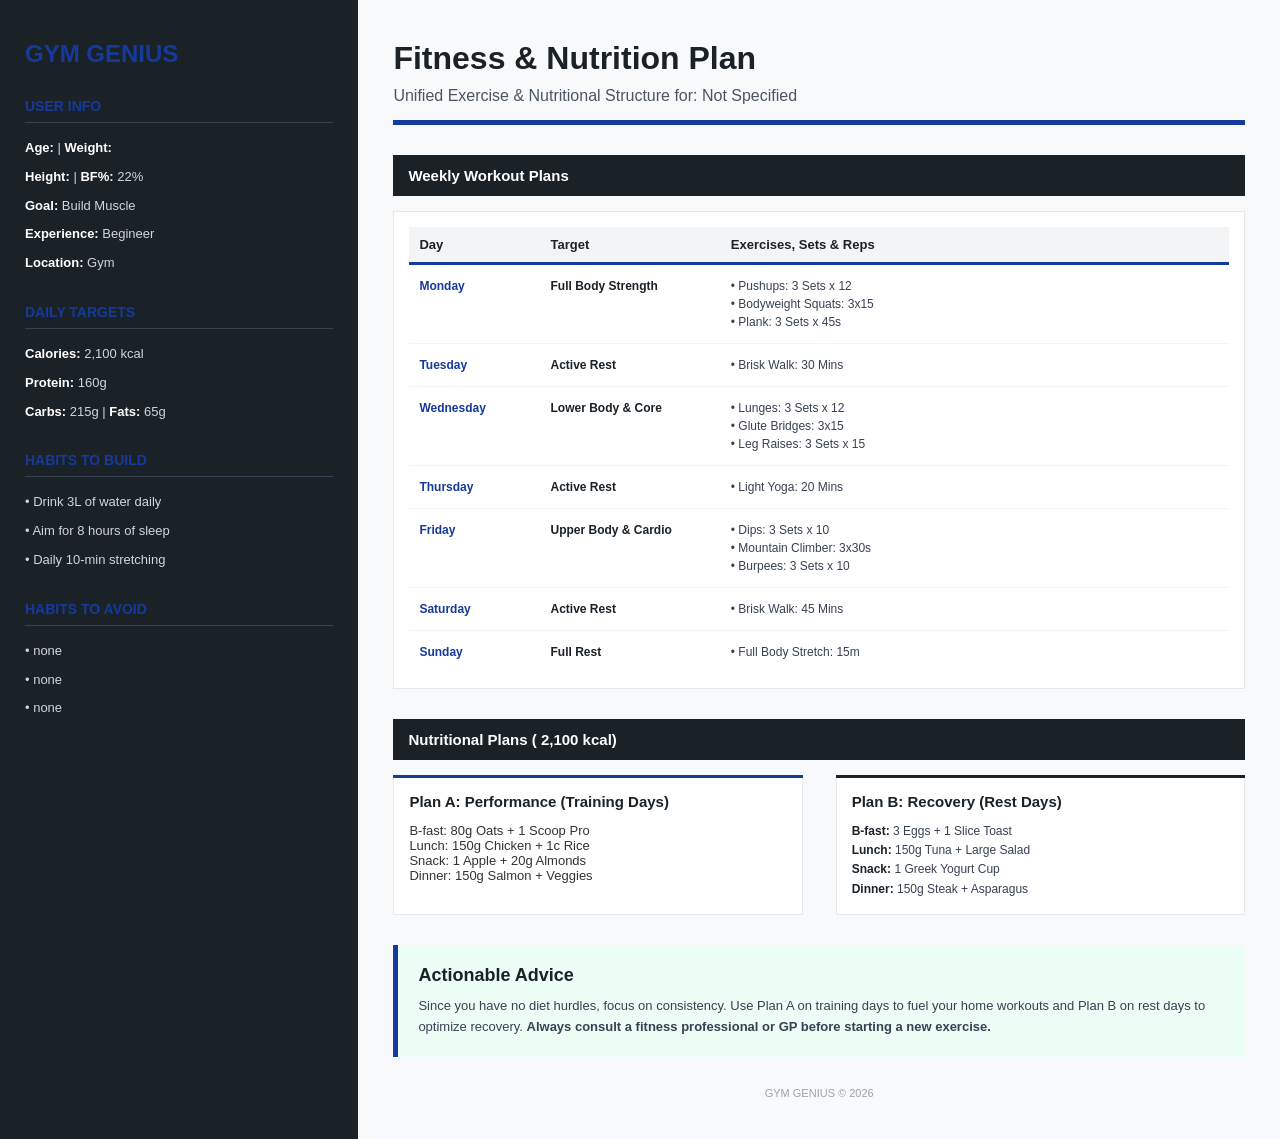
<file: journey/template.html>
<!DOCTYPE html>
<html lang="en">

<head>
    <meta charset="UTF-8">
    <title>Fitness & Nutrition Guide</title>
    <style>
        /* Base Styles for DOMPDF Compatibility */
        @page {
            margin: 0px;
            size: A4 portrait;
        }

        body {
            font-family: 'Helvetica Neue', Helvetica, Arial, sans-serif;
            margin: 0;
            padding: 0;
            background-color: #f8f9fa;
            color: #333333;
            font-size: 13px;
        }

        .page-container {
            width: 100%;
            border-collapse: collapse;
            height: 100%;
        }

        .sidebar {
            width: 28%;
            background-color: #1a2228;
            color: #d1d5db;
            vertical-align: top;
            padding: 40px 25px;
        }

        .main-content {
            width: 72%;
            background-color: #f8f9fa;
            vertical-align: top;
            padding: 40px 35px;
        }

        .brand-title {
            color: #163a9c;
            font-size: 24px;
            font-weight: bold;
            margin-top: 0;
            margin-bottom: 30px;
            text-transform: uppercase;
        }

        .sidebar h3 {
            color: #163a9c;
            font-size: 14px;
            text-transform: uppercase;
            border-bottom: 1px solid #374151;
            padding-bottom: 8px;
            margin-top: 30px;
            margin-bottom: 15px;
        }

        .sidebar p {
            font-size: 13px;
            line-height: 1.6;
            margin: 0 0 8px 0;
        }

        .sidebar .label {
            font-weight: bold;
            color: #ffffff;
        }

        .main-header h1 {
            font-size: 32px;
            color: #1a2228;
            margin: 0 0 10px 0;
        }

        .main-header p {
            font-size: 16px;
            color: #4b5563;
            margin: 0 0 15px 0;
        }

        .header-divider {
            height: 5px;
            background-color: #163a9c;
            margin-bottom: 30px;
        }

        .section-heading {
            background-color: #1a2228;
            color: #ffffff;
            padding: 12px 15px;
            font-size: 15px;
            font-weight: bold;
            margin-bottom: 15px;
        }

        .table-container {
            background-color: #ffffff;
            border: 1px solid #e5e7eb;
            margin-bottom: 30px;
            padding: 15px;
        }

        .schedule-table {
            width: 100%;
            border-collapse: collapse;
        }

        .schedule-table thead tr:first-child {
            border-bottom: 3px solid #163a9c;
        }

        .schedule-table th {
            background-color: #f3f4f6;
            text-align: left;
            padding: 10px;
            font-size: 13px;
            color: #1a2228;
            font-weight: bold;
            border-bottom: 1px solid #e5e7eb;
        }

        .schedule-table td {
            padding: 12px 10px;
            font-size: 12px;
            border-bottom: 1px solid #f3f4f6;
            vertical-align: top;
            line-height: 1.5;
            color: #374151;
        }

        .schedule-table tr:last-child td {
            border-bottom: none;
        }

        .day-col {
            color: #163a9c !important;
            font-weight: bold;
            width: 16%;
        }

        .target-col {
            font-weight: bold;
            color: #1a2228 !important;
            width: 22%;
        }

        .diet-container {
            width: 100%;
            border-collapse: collapse;
            margin-bottom: 30px;
        }

        .diet-card {
            background-color: #ffffff;
            border: 1px solid #e5e7eb;
            border-top: 3px solid #1a2228;
            padding: 15px;
            vertical-align: top;
            width: 48%;
        }

        .diet-card--focus {
            background-color: #ffffff;
            border: 1px solid #e5e7eb;
            border-top: 3px solid #163a9c;
            padding: 15px;
            vertical-align: top;
            width: 48%;
        }

        .diet-spacer {
            width: 4%;
        }

        .diet-title {
            font-size: 15px;
            font-weight: bold;
            color: #1a2228;
            margin-bottom: 12px;
        }

        .diet-card p {
            font-size: 12px;
            line-height: 1.6;
            margin: 0;
            color: #374151;
        }

        .diet-card .label {
            font-weight: bold;
            color: #1a2228;
        }

        .advice-box {
            background-color: #ecfdf5;
            border-left: 5px solid #163a9c;
            padding: 20px;
            margin-bottom: 30px;
        }

        .advice-box h2 {
            font-size: 18px;
            color: #1a2228;
            margin: 0 0 10px 0;
        }

        .advice-box p {
            font-size: 13px;
            line-height: 1.6;
            color: #374151;
            margin: 0;
        }

        .footer {
            text-align: center;
            font-size: 11px;
            color: #9ca3af;
            margin-top: 20px;
        }
    </style>
</head>

<body>
    <table class="page-container">
        <tr>
            <!-- Sidebar Column -->
            <td class="sidebar">
                <h1 class="brand-title">GYM GENIUS</h1>

                <h3>USER INFO</h3>
                <p>
                    <span class="label">Age:</span>  &verbar;
                    <span class="label">Weight:</span>                 </p>
                <p>
                    <span class="label">Height:</span>
                     &verbar; <span class="label">BF&percnt;:</span>
                    22&percnt;
                </p>
                <p>
                    <span class="label">Goal: </span>Build Muscle
                </p>
                <p>
                    <span class="label">Experience: </span>Begineer
                </p>
                <p>
                    <span class="label">Location: </span>Gym
                </p>

                <h3>DAILY TARGETS</h3>
                <p><span class="label">Calories:</span>
                    2,100 kcal
                </p>
                <p><span class="label">Protein:</span>
                    160g
                </p>
                <p><span class="label">Carbs:</span>
                    215g | <span class="label">Fats:</span>
                    65g
                </p>

                <h3>HABITS TO BUILD</h3>
                                    <p>•
                        Drink 3L of water daily                    </p>
                                    <p>•
                        Aim for 8 hours of sleep                    </p>
                                    <p>•
                        Daily 10-min stretching                    </p>
                
                <h3>HABITS TO AVOID</h3>
                                    <p>•
                        none                    </p>
                                    <p>•
                        none                    </p>
                                    <p>•
                        none                    </p>
                            </td>

            <!-- Main Content Column -->
            <td class="main-content">
                <div class="main-header">
                    <h1>Fitness & Nutrition Plan</h1>
                    <p>Unified Exercise & Nutritional Structure for:
                        Not Specified                    </p>
                    <div class="header-divider"></div>
                </div>

                <div class="section-heading">Weekly Workout Plans</div>

                <div class="table-container">
                    <table class="schedule-table">
                        <thead>
                            <tr>
                                <th>Day</th>
                                <th>Target</th>
                                <th>Exercises, Sets & Reps</th>
                            </tr>
                        </thead>
                        <tbody>
                                                            <tr>
                                    <td class="day-col">
                                        Monday                                    </td>
                                    <td class="target-col">
                                        Full Body Strength                                    </td>
                                    <td>
                                                                                    •
                                            Pushups: 3 Sets x 12<br>
                                                                                    •
                                            Bodyweight Squats: 3x15<br>
                                                                                    •
                                            Plank: 3 Sets x 45s<br>
                                                                            </td>
                                </tr>
                                                            <tr>
                                    <td class="day-col">
                                        Tuesday                                    </td>
                                    <td class="target-col">
                                        Active Rest                                    </td>
                                    <td>
                                                                                    •
                                            Brisk Walk: 30 Mins<br>
                                                                            </td>
                                </tr>
                                                            <tr>
                                    <td class="day-col">
                                        Wednesday                                    </td>
                                    <td class="target-col">
                                        Lower Body &amp; Core                                    </td>
                                    <td>
                                                                                    •
                                            Lunges: 3 Sets x 12<br>
                                                                                    •
                                            Glute Bridges: 3x15<br>
                                                                                    •
                                            Leg Raises: 3 Sets x 15<br>
                                                                            </td>
                                </tr>
                                                            <tr>
                                    <td class="day-col">
                                        Thursday                                    </td>
                                    <td class="target-col">
                                        Active Rest                                    </td>
                                    <td>
                                                                                    •
                                            Light Yoga: 20 Mins<br>
                                                                            </td>
                                </tr>
                                                            <tr>
                                    <td class="day-col">
                                        Friday                                    </td>
                                    <td class="target-col">
                                        Upper Body &amp; Cardio                                    </td>
                                    <td>
                                                                                    •
                                            Dips: 3 Sets x 10<br>
                                                                                    •
                                            Mountain Climber: 3x30s<br>
                                                                                    •
                                            Burpees: 3 Sets x 10<br>
                                                                            </td>
                                </tr>
                                                            <tr>
                                    <td class="day-col">
                                        Saturday                                    </td>
                                    <td class="target-col">
                                        Active Rest                                    </td>
                                    <td>
                                                                                    •
                                            Brisk Walk: 45 Mins<br>
                                                                            </td>
                                </tr>
                                                            <tr>
                                    <td class="day-col">
                                        Sunday                                    </td>
                                    <td class="target-col">
                                        Full Rest                                    </td>
                                    <td>
                                                                                    •
                                            Full Body Stretch: 15m<br>
                                                                            </td>
                                </tr>
                                                    </tbody>
                    </table>
                </div>

                <div class="section-heading">Nutritional Plans (
                    2,100 kcal)
                </div>

                <table class="diet-container">
                    <tr>
                        <td class="diet-card--focus">
                            <div class="diet-title">
                                Plan A: Performance (Training Days)                            </div>
                            <p>
                                <span class="label">B-fast:</span>
                                80g Oats + 1 Scoop Pro<br>
                                <span class="label">Lunch:</span>
                                150g Chicken + 1c Rice<br>
                                <span class="label">Snack:</span>
                                1 Apple + 20g Almonds<br>
                                <span class="label">Dinner:</span>
                                150g Salmon + Veggies                            </p>
                        </td>
                        <td class="diet-spacer"></td>
                        <td class="diet-card">
                            <div class="diet-title">
                                Plan B: Recovery (Rest Days)                            </div>
                            <p>
                                <span class="label">B-fast:</span>
                                3 Eggs + 1 Slice Toast<br>
                                <span class="label">Lunch:</span>
                                150g Tuna + Large Salad<br>
                                <span class="label">Snack:</span>
                                1 Greek Yogurt Cup<br>
                                <span class="label">Dinner:</span>
                                150g Steak + Asparagus                            </p>
                        </td>
                    </tr>
                </table>

                <div class="advice-box">
                    <h2>Actionable Advice</h2>
                    <p>
                        Since you have no diet hurdles, focus on consistency. Use Plan A on training days to fuel your home workouts and Plan B on rest days to optimize recovery.                        <b>Always consult a fitness professional or GP before starting a new exercise.</b>
                    </p>
                </div>

                <div class="footer">
                    GYM GENIUS &copy; 2026                </div>
            </td>
        </tr>
    </table>
</body>

</html>
</file>
